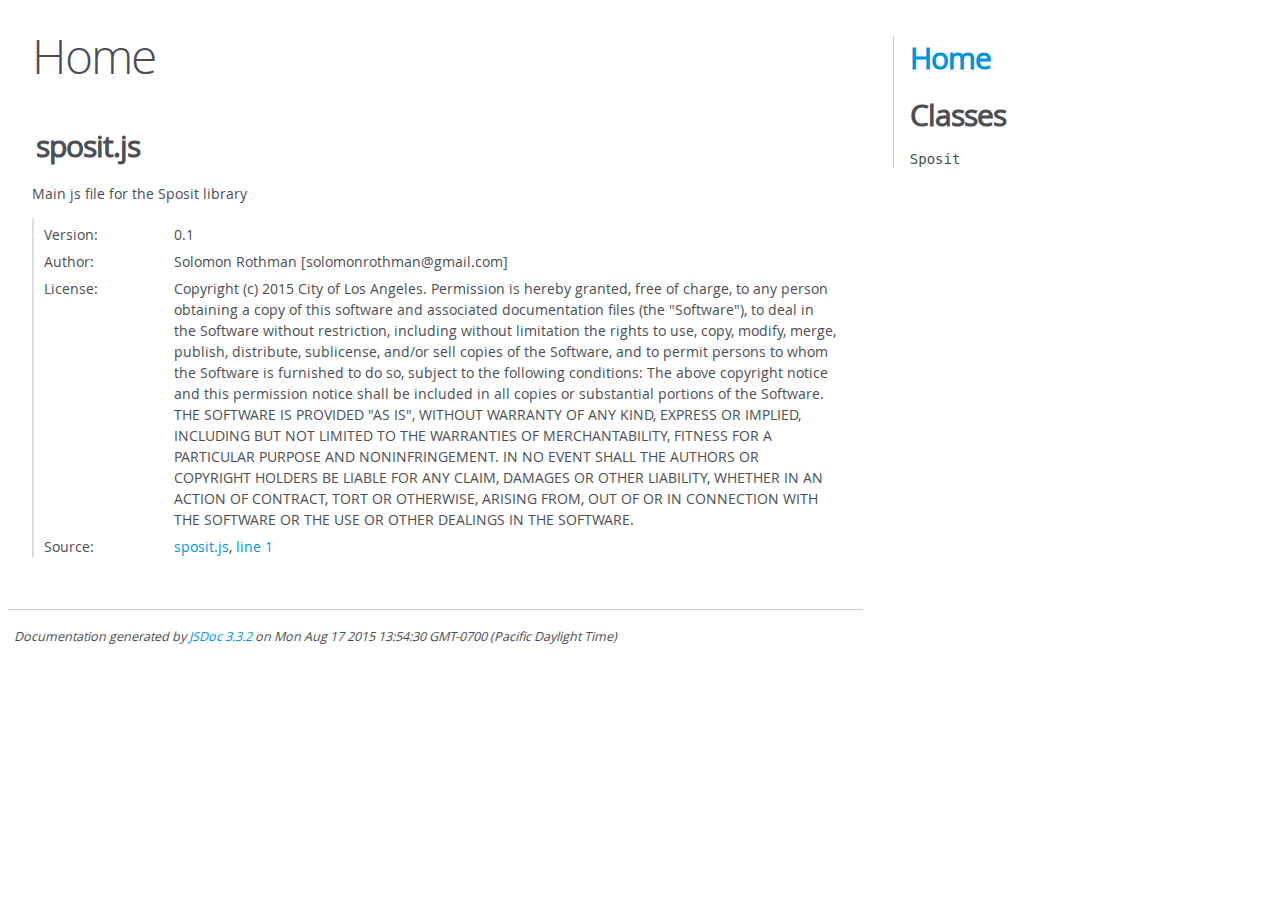
<file: documentation/index.html>
<!DOCTYPE html>
<html lang="en">
<head>
    <meta charset="utf-8">
    <title>JSDoc: Home</title>

    <script src="scripts/prettify/prettify.js"> </script>
    <script src="scripts/prettify/lang-css.js"> </script>
    <!--[if lt IE 9]>
      <script src="//html5shiv.googlecode.com/svn/trunk/html5.js"></script>
    <![endif]-->
    <link type="text/css" rel="stylesheet" href="styles/prettify-tomorrow.css">
    <link type="text/css" rel="stylesheet" href="styles/jsdoc-default.css">
</head>

<body>

<div id="main">

    <h1 class="page-title">Home</h1>

    



    


    <h3> </h3>










    












<section>

<header>
    
        <h2>
        sposit.js
        </h2>
        
    
</header>

<article>
    <div class="container-overview">
    
        
            <div class="description">Main js file for the Sposit library</div>
        

        


<dl class="details">

    
    <dt class="tag-version">Version:</dt>
    <dd class="tag-version"><ul class="dummy"><li>0.1</li></ul></dd>
    

    

    

    

    

    

    

    

    
    <dt class="tag-author">Author:</dt>
    <dd class="tag-author">
        <ul>
            <li>Solomon Rothman [solomonrothman@gmail.com]</li>
        </ul>
    </dd>
    

    

    
    <dt class="tag-license">License:</dt>
    <dd class="tag-license"><ul class="dummy"><li>Copyright (c) 2015 City of Los Angeles.Permission is hereby granted, free of charge, to any person obtaining a copyof this software and associated documentation files (the "Software"), to dealin the Software without restriction, including without limitation the rightsto use, copy, modify, merge, publish, distribute, sublicense, and/or sellcopies of the Software, and to permit persons to whom the Software isfurnished to do so, subject to the following conditions:The above copyright notice and this permission notice shall be included in allcopies or substantial portions of the Software.THE SOFTWARE IS PROVIDED "AS IS", WITHOUT WARRANTY OF ANY KIND, EXPRESS ORIMPLIED, INCLUDING BUT NOT LIMITED TO THE WARRANTIES OF MERCHANTABILITY,FITNESS FOR A PARTICULAR PURPOSE AND NONINFRINGEMENT. IN NO EVENT SHALL THEAUTHORS OR COPYRIGHT HOLDERS BE LIABLE FOR ANY CLAIM, DAMAGES OR OTHERLIABILITY, WHETHER IN AN ACTION OF CONTRACT, TORT OR OTHERWISE, ARISING FROM,OUT OF OR IN CONNECTION WITH THE SOFTWARE OR THE USE OR OTHER DEALINGS IN THESOFTWARE.</li></ul></dd>
    

    

    
    <dt class="tag-source">Source:</dt>
    <dd class="tag-source"><ul class="dummy"><li>
        <a href="sposit.js.html">sposit.js</a>, <a href="sposit.js.html#line1">line 1</a>
    </li></ul></dd>
    

    

    

    
</dl>


        
    
    </div>

    

    

    

     

    

    

    

    

    
</article>

</section>




</div>

<nav>
    <h2><a href="index.html">Home</a></h2><h3>Classes</h3><ul><li><a href="Sposit.html">Sposit</a></li></ul>
</nav>

<br class="clear">

<footer>
    Documentation generated by <a href="https://github.com/jsdoc3/jsdoc">JSDoc 3.3.2</a> on Mon Aug 17 2015 13:54:30 GMT-0700 (Pacific Daylight Time)
</footer>

<script> prettyPrint(); </script>
<script src="scripts/linenumber.js"> </script>
</body>
</html>
</file>
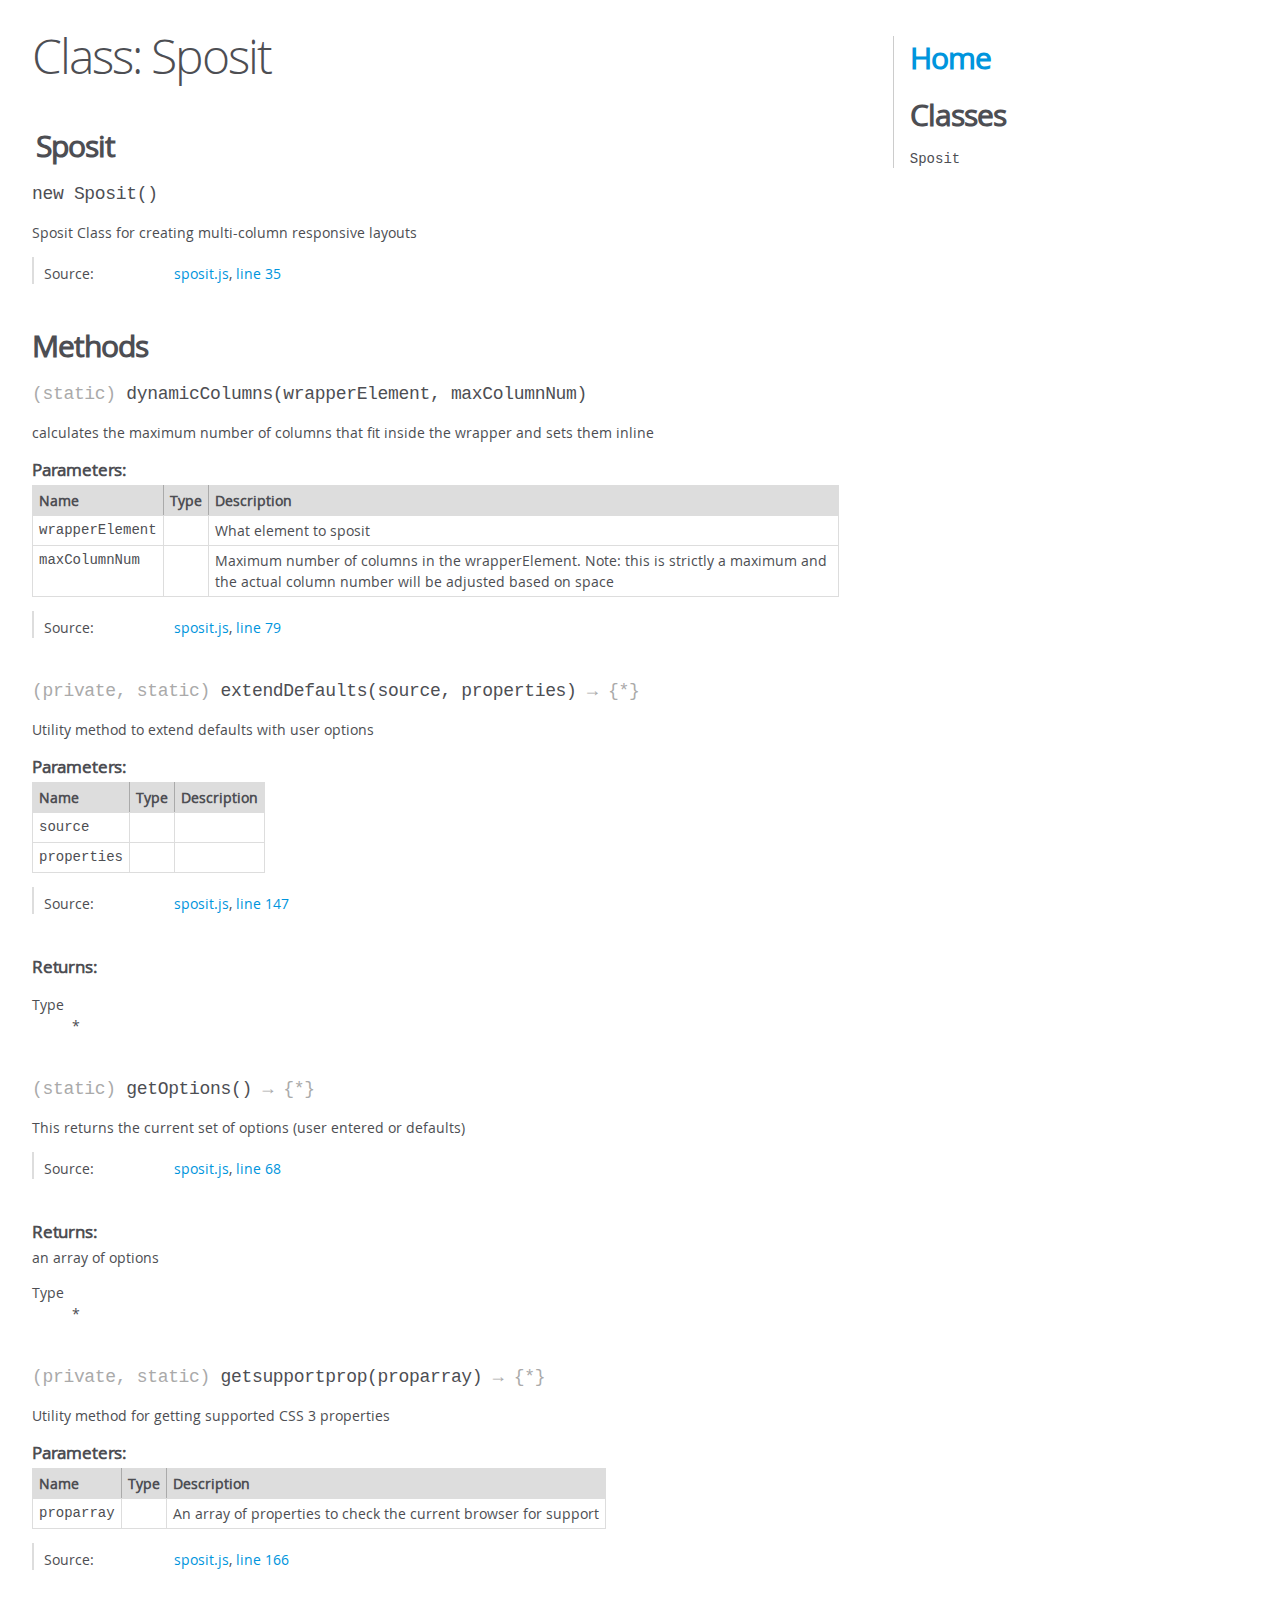
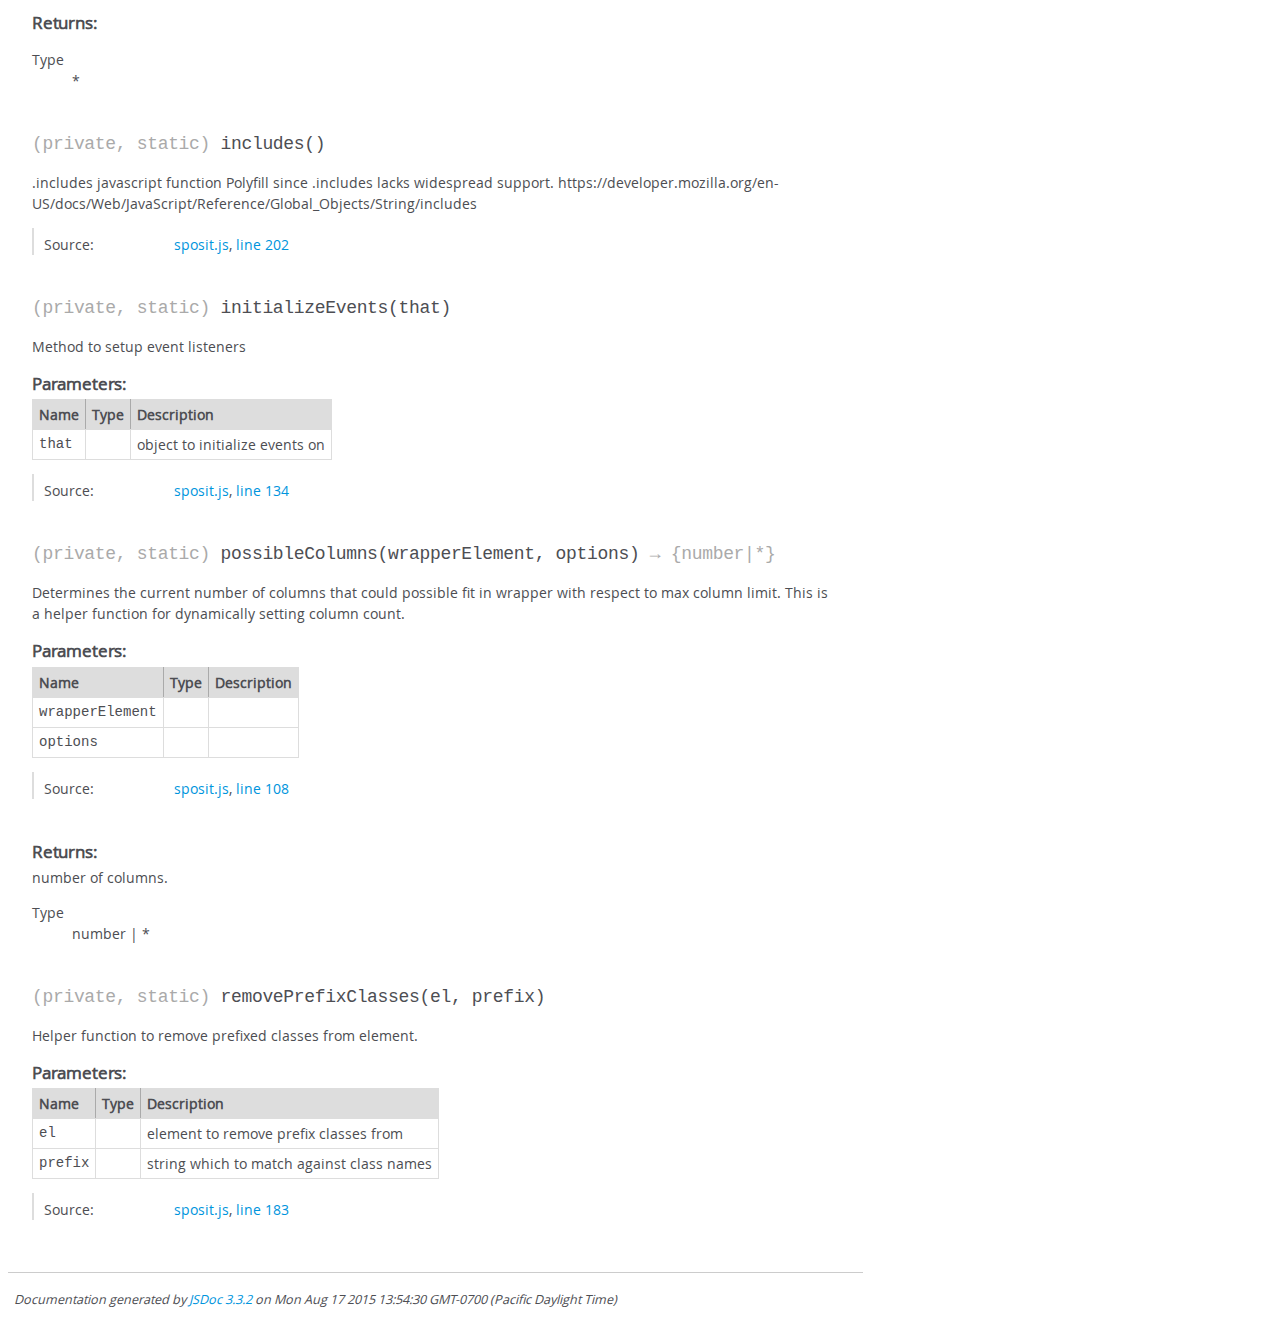
<file: documentation/Sposit.html>
<!DOCTYPE html>
<html lang="en">
<head>
    <meta charset="utf-8">
    <title>JSDoc: Class: Sposit</title>

    <script src="scripts/prettify/prettify.js"> </script>
    <script src="scripts/prettify/lang-css.js"> </script>
    <!--[if lt IE 9]>
      <script src="//html5shiv.googlecode.com/svn/trunk/html5.js"></script>
    <![endif]-->
    <link type="text/css" rel="stylesheet" href="styles/prettify-tomorrow.css">
    <link type="text/css" rel="stylesheet" href="styles/jsdoc-default.css">
</head>

<body>

<div id="main">

    <h1 class="page-title">Class: Sposit</h1>

    




<section>

<header>
    
        <h2>
        Sposit
        </h2>
        
    
</header>

<article>
    <div class="container-overview">
    
        

    

    <h4 class="name" id="Sposit"><span class="type-signature"></span>new Sposit<span class="signature">()</span><span class="type-signature"></span></h4>

    



<div class="description">
    Sposit Class for creating multi-column responsive layouts
</div>













<dl class="details">

    

    

    

    

    

    

    

    

    

    

    

    

    
    <dt class="tag-source">Source:</dt>
    <dd class="tag-source"><ul class="dummy"><li>
        <a href="sposit.js.html">sposit.js</a>, <a href="sposit.js.html#line35">line 35</a>
    </li></ul></dd>
    

    

    

    
</dl>
















    
    </div>

    

    

    

     

    

    

    
        <h3 class="subsection-title">Methods</h3>

        
            

    

    <h4 class="name" id=".dynamicColumns"><span class="type-signature">(static) </span>dynamicColumns<span class="signature">(wrapperElement, maxColumnNum)</span><span class="type-signature"></span></h4>

    



<div class="description">
    calculates the maximum number of columns that fit inside the wrapper and sets them inline
</div>









    <h5>Parameters:</h5>
    

<table class="params">
    <thead>
    <tr>
        
        <th>Name</th>
        

        <th>Type</th>

        

        

        <th class="last">Description</th>
    </tr>
    </thead>

    <tbody>
    

        <tr>
            
                <td class="name"><code>wrapperElement</code></td>
            

            <td class="type">
            
            </td>

            

            

            <td class="description last">What element to sposit</td>
        </tr>

    

        <tr>
            
                <td class="name"><code>maxColumnNum</code></td>
            

            <td class="type">
            
            </td>

            

            

            <td class="description last">Maximum number of columns in the wrapperElement. Note: this is strictly a maximum and the actual column number will be adjusted based on space</td>
        </tr>

    
    </tbody>
</table>






<dl class="details">

    

    

    

    

    

    

    

    

    

    

    

    

    
    <dt class="tag-source">Source:</dt>
    <dd class="tag-source"><ul class="dummy"><li>
        <a href="sposit.js.html">sposit.js</a>, <a href="sposit.js.html#line79">line 79</a>
    </li></ul></dd>
    

    

    

    
</dl>
















        
            

    

    <h4 class="name" id=".extendDefaults"><span class="type-signature">(private, static) </span>extendDefaults<span class="signature">(source, properties)</span><span class="type-signature"> &rarr; {*}</span></h4>

    



<div class="description">
    Utility method to extend defaults with user options
</div>









    <h5>Parameters:</h5>
    

<table class="params">
    <thead>
    <tr>
        
        <th>Name</th>
        

        <th>Type</th>

        

        

        <th class="last">Description</th>
    </tr>
    </thead>

    <tbody>
    

        <tr>
            
                <td class="name"><code>source</code></td>
            

            <td class="type">
            
            </td>

            

            

            <td class="description last"></td>
        </tr>

    

        <tr>
            
                <td class="name"><code>properties</code></td>
            

            <td class="type">
            
            </td>

            

            

            <td class="description last"></td>
        </tr>

    
    </tbody>
</table>






<dl class="details">

    

    

    

    

    

    

    

    

    

    

    

    

    
    <dt class="tag-source">Source:</dt>
    <dd class="tag-source"><ul class="dummy"><li>
        <a href="sposit.js.html">sposit.js</a>, <a href="sposit.js.html#line147">line 147</a>
    </li></ul></dd>
    

    

    

    
</dl>













<h5>Returns:</h5>

        


<dl>
    <dt>
        Type
    </dt>
    <dd>
        
<span class="param-type">*</span>


    </dd>
</dl>

    



        
            

    

    <h4 class="name" id=".getOptions"><span class="type-signature">(static) </span>getOptions<span class="signature">()</span><span class="type-signature"> &rarr; {*}</span></h4>

    



<div class="description">
    This returns the current set of options (user entered or defaults)
</div>













<dl class="details">

    

    

    

    

    

    

    

    

    

    

    

    

    
    <dt class="tag-source">Source:</dt>
    <dd class="tag-source"><ul class="dummy"><li>
        <a href="sposit.js.html">sposit.js</a>, <a href="sposit.js.html#line68">line 68</a>
    </li></ul></dd>
    

    

    

    
</dl>













<h5>Returns:</h5>

        
<div class="param-desc">
    an array of options
</div>



<dl>
    <dt>
        Type
    </dt>
    <dd>
        
<span class="param-type">*</span>


    </dd>
</dl>

    



        
            

    

    <h4 class="name" id=".getsupportprop"><span class="type-signature">(private, static) </span>getsupportprop<span class="signature">(proparray)</span><span class="type-signature"> &rarr; {*}</span></h4>

    



<div class="description">
    Utility method for getting supported CSS 3 properties
</div>









    <h5>Parameters:</h5>
    

<table class="params">
    <thead>
    <tr>
        
        <th>Name</th>
        

        <th>Type</th>

        

        

        <th class="last">Description</th>
    </tr>
    </thead>

    <tbody>
    

        <tr>
            
                <td class="name"><code>proparray</code></td>
            

            <td class="type">
            
            </td>

            

            

            <td class="description last">An array of properties to check the current browser for support</td>
        </tr>

    
    </tbody>
</table>






<dl class="details">

    

    

    

    

    

    

    

    

    

    

    

    

    
    <dt class="tag-source">Source:</dt>
    <dd class="tag-source"><ul class="dummy"><li>
        <a href="sposit.js.html">sposit.js</a>, <a href="sposit.js.html#line166">line 166</a>
    </li></ul></dd>
    

    

    

    
</dl>













<h5>Returns:</h5>

        


<dl>
    <dt>
        Type
    </dt>
    <dd>
        
<span class="param-type">*</span>


    </dd>
</dl>

    



        
            

    

    <h4 class="name" id=".includes"><span class="type-signature">(private, static) </span>includes<span class="signature">()</span><span class="type-signature"></span></h4>

    



<div class="description">
    .includes javascript function Polyfill since .includes lacks widespread support. https://developer.mozilla.org/en-US/docs/Web/JavaScript/Reference/Global_Objects/String/includes
</div>













<dl class="details">

    

    

    

    

    

    

    

    

    

    

    

    

    
    <dt class="tag-source">Source:</dt>
    <dd class="tag-source"><ul class="dummy"><li>
        <a href="sposit.js.html">sposit.js</a>, <a href="sposit.js.html#line202">line 202</a>
    </li></ul></dd>
    

    

    

    
</dl>
















        
            

    

    <h4 class="name" id=".initializeEvents"><span class="type-signature">(private, static) </span>initializeEvents<span class="signature">(that)</span><span class="type-signature"></span></h4>

    



<div class="description">
    Method to setup event listeners
</div>









    <h5>Parameters:</h5>
    

<table class="params">
    <thead>
    <tr>
        
        <th>Name</th>
        

        <th>Type</th>

        

        

        <th class="last">Description</th>
    </tr>
    </thead>

    <tbody>
    

        <tr>
            
                <td class="name"><code>that</code></td>
            

            <td class="type">
            
            </td>

            

            

            <td class="description last">object to initialize events on</td>
        </tr>

    
    </tbody>
</table>






<dl class="details">

    

    

    

    

    

    

    

    

    

    

    

    

    
    <dt class="tag-source">Source:</dt>
    <dd class="tag-source"><ul class="dummy"><li>
        <a href="sposit.js.html">sposit.js</a>, <a href="sposit.js.html#line134">line 134</a>
    </li></ul></dd>
    

    

    

    
</dl>
















        
            

    

    <h4 class="name" id=".possibleColumns"><span class="type-signature">(private, static) </span>possibleColumns<span class="signature">(wrapperElement, options)</span><span class="type-signature"> &rarr; {number|*}</span></h4>

    



<div class="description">
    Determines the current number of columns that could possible fit in wrapper with respect to max column limit. This is a helper function for dynamically setting column count.
</div>









    <h5>Parameters:</h5>
    

<table class="params">
    <thead>
    <tr>
        
        <th>Name</th>
        

        <th>Type</th>

        

        

        <th class="last">Description</th>
    </tr>
    </thead>

    <tbody>
    

        <tr>
            
                <td class="name"><code>wrapperElement</code></td>
            

            <td class="type">
            
            </td>

            

            

            <td class="description last"></td>
        </tr>

    

        <tr>
            
                <td class="name"><code>options</code></td>
            

            <td class="type">
            
            </td>

            

            

            <td class="description last"></td>
        </tr>

    
    </tbody>
</table>






<dl class="details">

    

    

    

    

    

    

    

    

    

    

    

    

    
    <dt class="tag-source">Source:</dt>
    <dd class="tag-source"><ul class="dummy"><li>
        <a href="sposit.js.html">sposit.js</a>, <a href="sposit.js.html#line108">line 108</a>
    </li></ul></dd>
    

    

    

    
</dl>













<h5>Returns:</h5>

        
<div class="param-desc">
    number of columns.
</div>



<dl>
    <dt>
        Type
    </dt>
    <dd>
        
<span class="param-type">number</span>
|

<span class="param-type">*</span>


    </dd>
</dl>

    



        
            

    

    <h4 class="name" id=".removePrefixClasses"><span class="type-signature">(private, static) </span>removePrefixClasses<span class="signature">(el, prefix)</span><span class="type-signature"></span></h4>

    



<div class="description">
    Helper function to remove prefixed classes from element.
</div>









    <h5>Parameters:</h5>
    

<table class="params">
    <thead>
    <tr>
        
        <th>Name</th>
        

        <th>Type</th>

        

        

        <th class="last">Description</th>
    </tr>
    </thead>

    <tbody>
    

        <tr>
            
                <td class="name"><code>el</code></td>
            

            <td class="type">
            
            </td>

            

            

            <td class="description last">element to remove prefix classes from</td>
        </tr>

    

        <tr>
            
                <td class="name"><code>prefix</code></td>
            

            <td class="type">
            
            </td>

            

            

            <td class="description last">string which to match against class names</td>
        </tr>

    
    </tbody>
</table>






<dl class="details">

    

    

    

    

    

    

    

    

    

    

    

    

    
    <dt class="tag-source">Source:</dt>
    <dd class="tag-source"><ul class="dummy"><li>
        <a href="sposit.js.html">sposit.js</a>, <a href="sposit.js.html#line183">line 183</a>
    </li></ul></dd>
    

    

    

    
</dl>
















        
    

    

    
</article>

</section>




</div>

<nav>
    <h2><a href="index.html">Home</a></h2><h3>Classes</h3><ul><li><a href="Sposit.html">Sposit</a></li></ul>
</nav>

<br class="clear">

<footer>
    Documentation generated by <a href="https://github.com/jsdoc3/jsdoc">JSDoc 3.3.2</a> on Mon Aug 17 2015 13:54:30 GMT-0700 (Pacific Daylight Time)
</footer>

<script> prettyPrint(); </script>
<script src="scripts/linenumber.js"> </script>
</body>
</html>
</file>
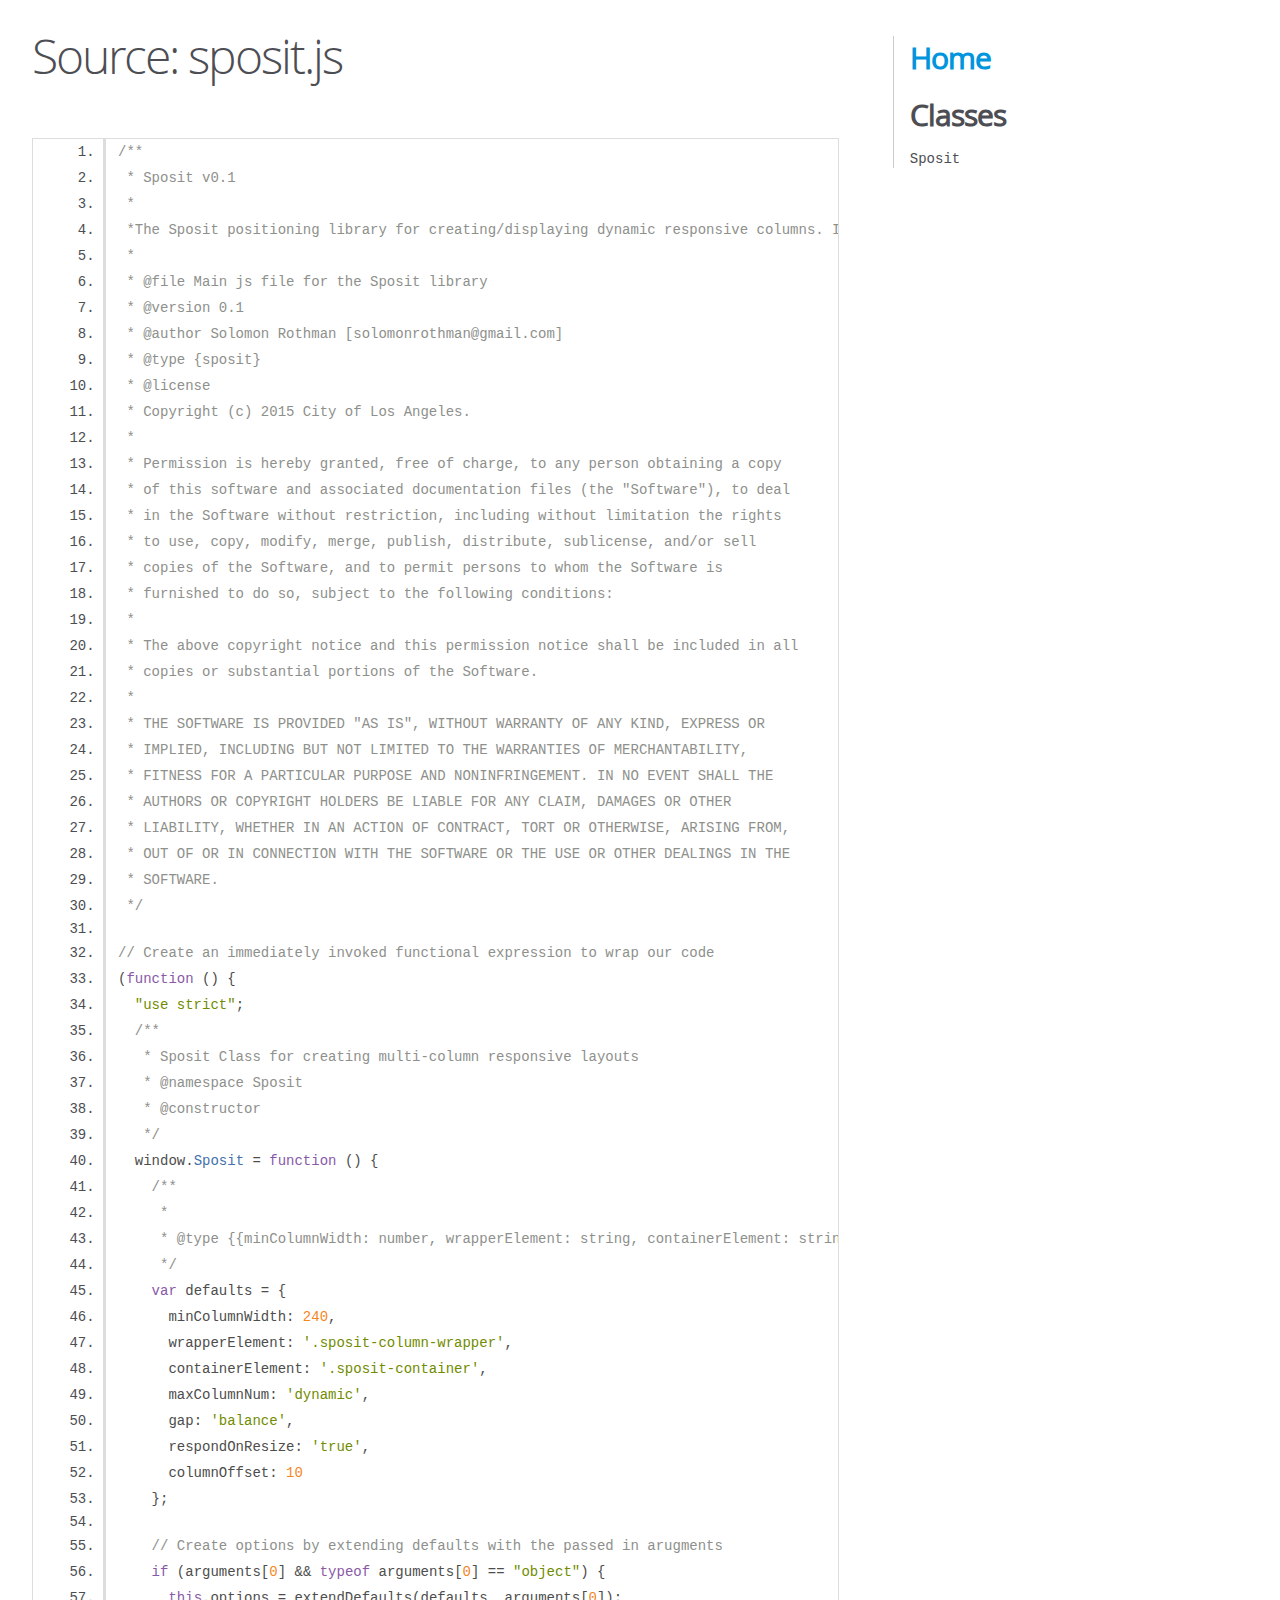
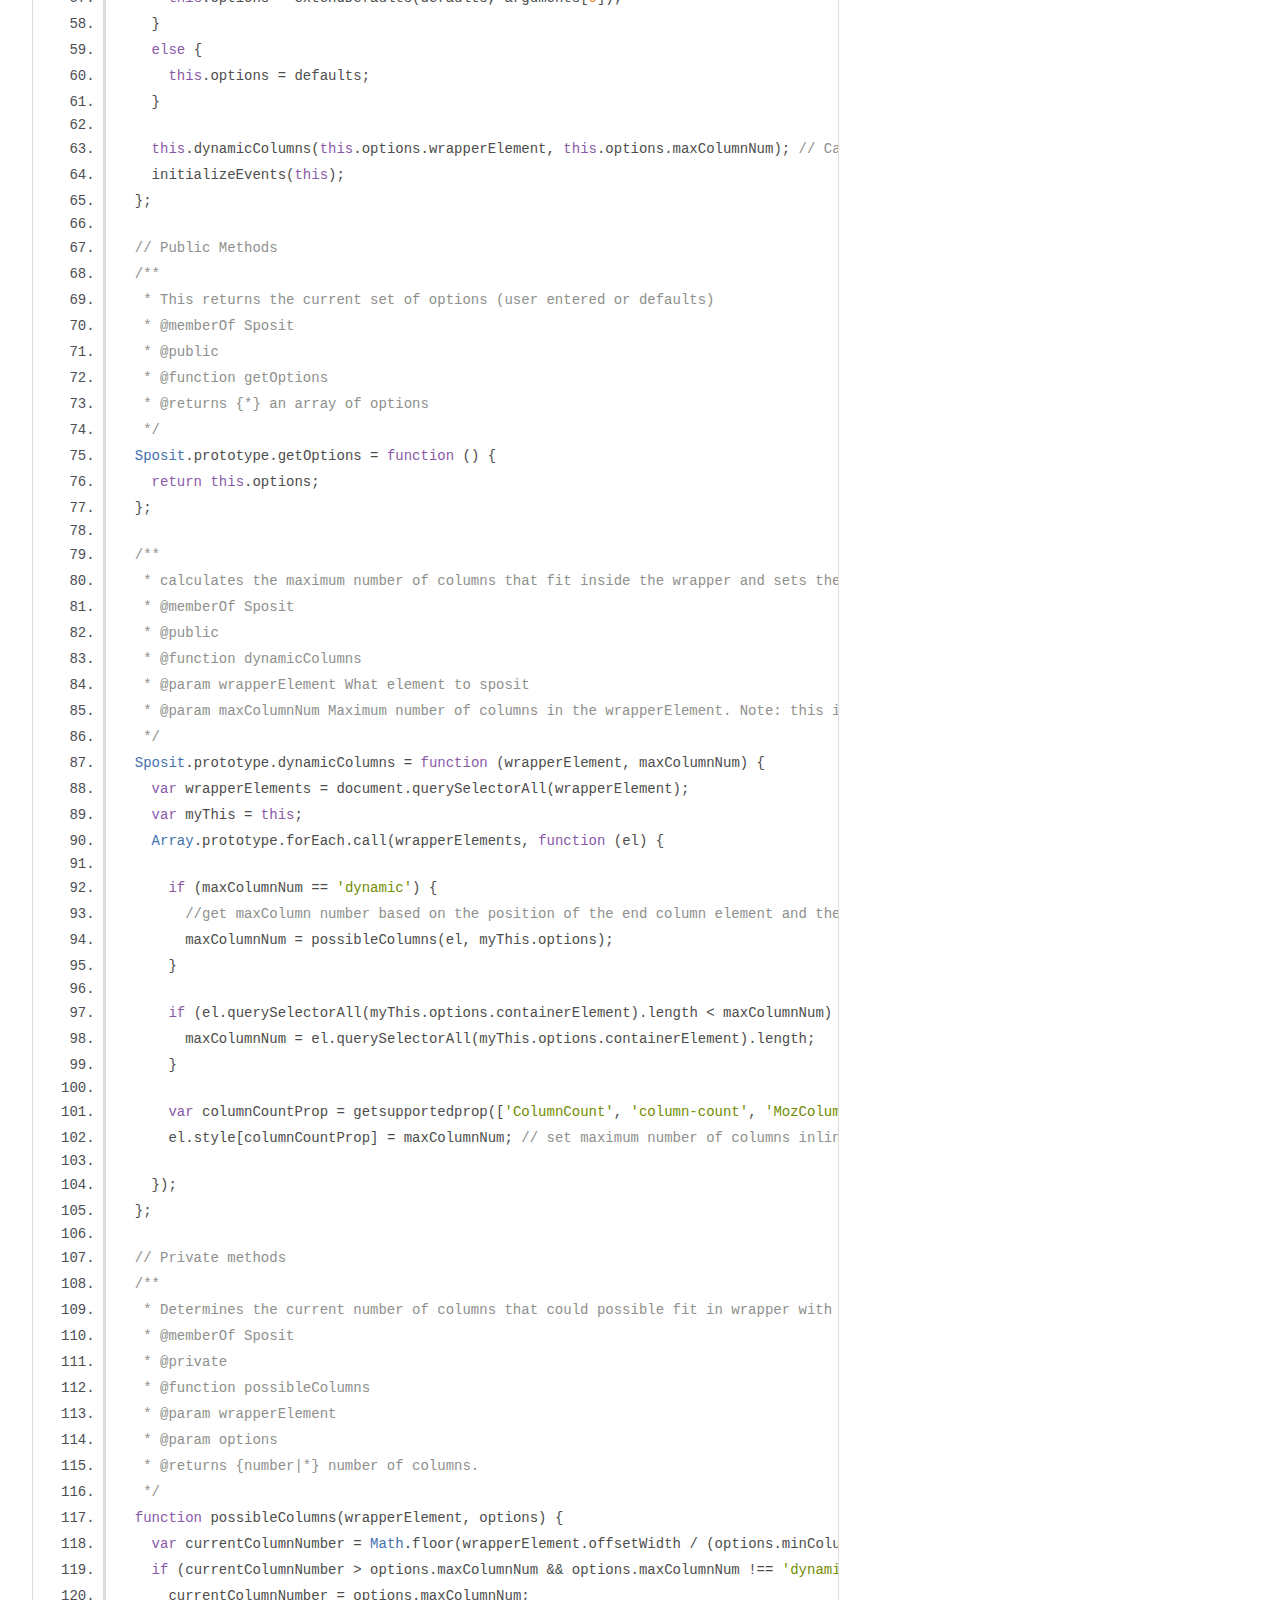
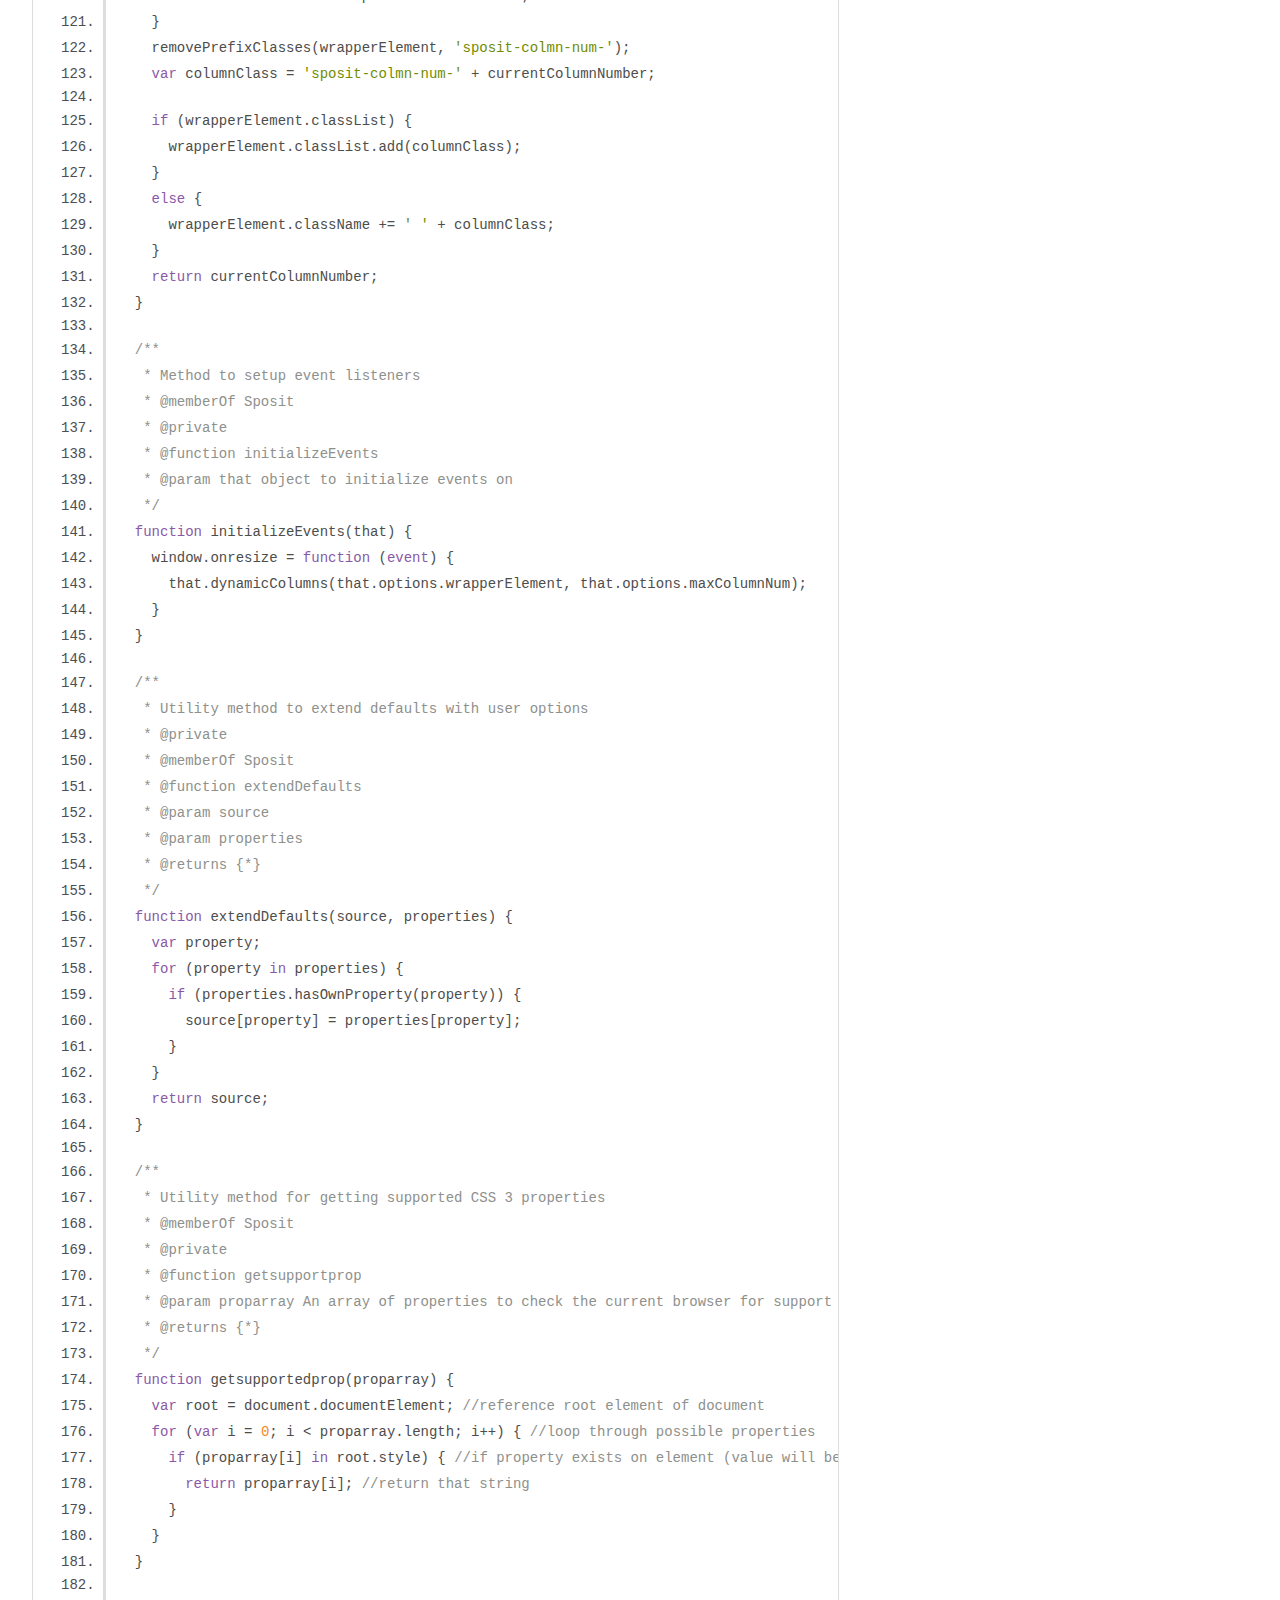
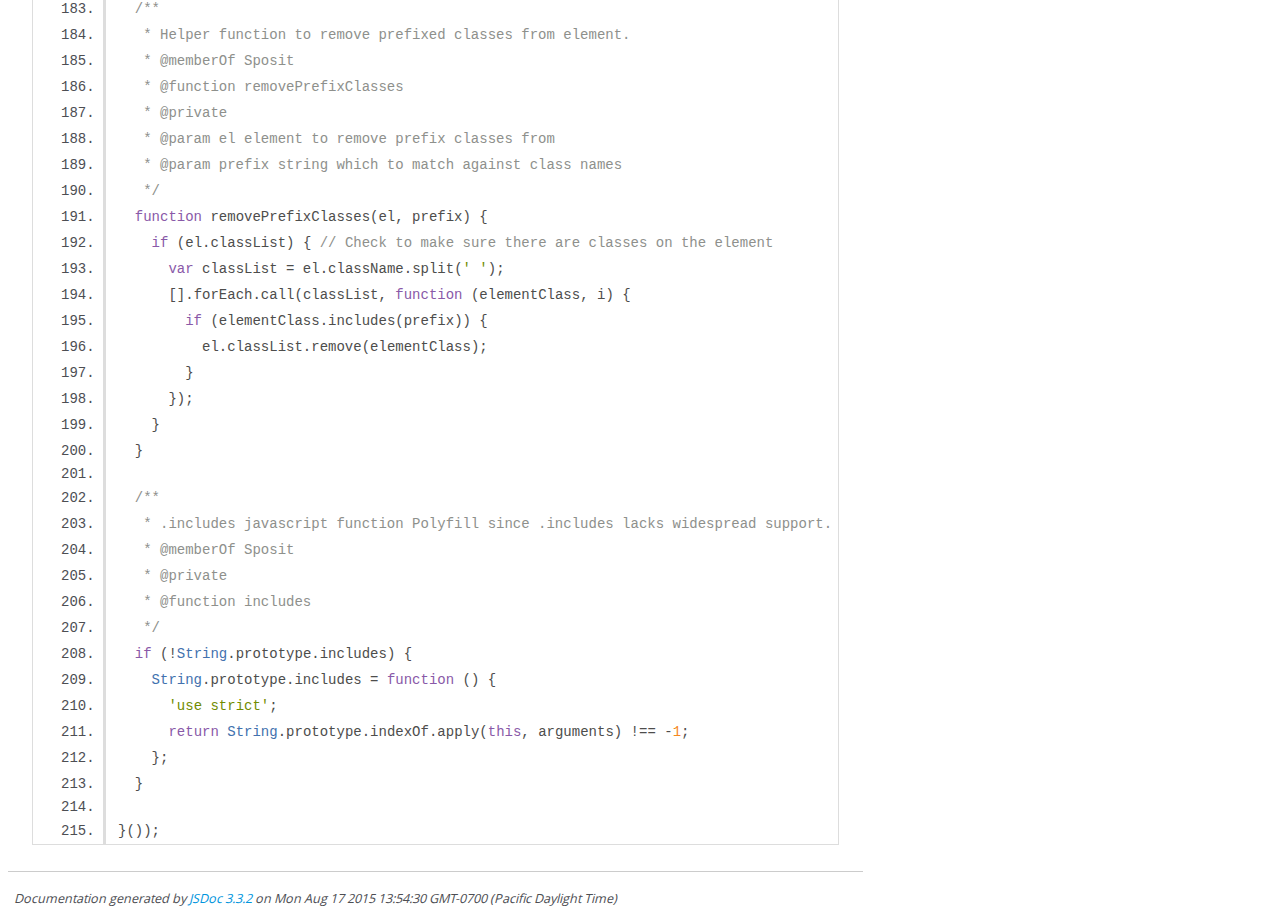
<file: documentation/sposit.js.html>
<!DOCTYPE html>
<html lang="en">
<head>
    <meta charset="utf-8">
    <title>JSDoc: Source: sposit.js</title>

    <script src="scripts/prettify/prettify.js"> </script>
    <script src="scripts/prettify/lang-css.js"> </script>
    <!--[if lt IE 9]>
      <script src="//html5shiv.googlecode.com/svn/trunk/html5.js"></script>
    <![endif]-->
    <link type="text/css" rel="stylesheet" href="styles/prettify-tomorrow.css">
    <link type="text/css" rel="stylesheet" href="styles/jsdoc-default.css">
</head>

<body>

<div id="main">

    <h1 class="page-title">Source: sposit.js</h1>

    



    
    <section>
        <article>
            <pre class="prettyprint source linenums"><code>/**
 * Sposit v0.1
 *
 *The Sposit positioning library for creating/displaying dynamic responsive columns. It's highly opinionated and built on jQuery and CSS 3
 *
 * @file Main js file for the Sposit library
 * @version 0.1
 * @author Solomon Rothman [solomonrothman@gmail.com]
 * @type {sposit}
 * @license
 * Copyright (c) 2015 City of Los Angeles.
 *
 * Permission is hereby granted, free of charge, to any person obtaining a copy
 * of this software and associated documentation files (the "Software"), to deal
 * in the Software without restriction, including without limitation the rights
 * to use, copy, modify, merge, publish, distribute, sublicense, and/or sell
 * copies of the Software, and to permit persons to whom the Software is
 * furnished to do so, subject to the following conditions:
 *
 * The above copyright notice and this permission notice shall be included in all
 * copies or substantial portions of the Software.
 *
 * THE SOFTWARE IS PROVIDED "AS IS", WITHOUT WARRANTY OF ANY KIND, EXPRESS OR
 * IMPLIED, INCLUDING BUT NOT LIMITED TO THE WARRANTIES OF MERCHANTABILITY,
 * FITNESS FOR A PARTICULAR PURPOSE AND NONINFRINGEMENT. IN NO EVENT SHALL THE
 * AUTHORS OR COPYRIGHT HOLDERS BE LIABLE FOR ANY CLAIM, DAMAGES OR OTHER
 * LIABILITY, WHETHER IN AN ACTION OF CONTRACT, TORT OR OTHERWISE, ARISING FROM,
 * OUT OF OR IN CONNECTION WITH THE SOFTWARE OR THE USE OR OTHER DEALINGS IN THE
 * SOFTWARE.
 */

// Create an immediately invoked functional expression to wrap our code
(function () {
  "use strict";
  /**
   * Sposit Class for creating multi-column responsive layouts
   * @namespace Sposit
   * @constructor
   */
  window.Sposit = function () {
    /**
     *
     * @type {{minColumnWidth: number, wrapperElement: string, containerElement: string, maxColumnNum: string, gap: string, respondOnResize: string, columnOffset: number}}
     */
    var defaults = {
      minColumnWidth: 240,
      wrapperElement: '.sposit-column-wrapper',
      containerElement: '.sposit-container',
      maxColumnNum: 'dynamic',
      gap: 'balance',
      respondOnResize: 'true',
      columnOffset: 10
    };

    // Create options by extending defaults with the passed in arugments
    if (arguments[0] &amp;&amp; typeof arguments[0] == "object") {
      this.options = extendDefaults(defaults, arguments[0]);
    }
    else {
      this.options = defaults;
    }

    this.dynamicColumns(this.options.wrapperElement, this.options.maxColumnNum); // Call calculate dynamic columns with wrapper element and minColumnWidth
    initializeEvents(this);
  };

  // Public Methods
  /**
   * This returns the current set of options (user entered or defaults)
   * @memberOf Sposit
   * @public
   * @function getOptions
   * @returns {*} an array of options
   */
  Sposit.prototype.getOptions = function () {
    return this.options;
  };

  /**
   * calculates the maximum number of columns that fit inside the wrapper and sets them inline
   * @memberOf Sposit
   * @public
   * @function dynamicColumns
   * @param wrapperElement What element to sposit
   * @param maxColumnNum Maximum number of columns in the wrapperElement. Note: this is strictly a maximum and the actual column number will be adjusted based on space
   */
  Sposit.prototype.dynamicColumns = function (wrapperElement, maxColumnNum) {
    var wrapperElements = document.querySelectorAll(wrapperElement);
    var myThis = this;
    Array.prototype.forEach.call(wrapperElements, function (el) {

      if (maxColumnNum == 'dynamic') {
        //get maxColumn number based on the position of the end column element and the minimum column width
        maxColumnNum = possibleColumns(el, myThis.options);
      }

      if (el.querySelectorAll(myThis.options.containerElement).length &lt; maxColumnNum) {
        maxColumnNum = el.querySelectorAll(myThis.options.containerElement).length;
      }

      var columnCountProp = getsupportedprop(['ColumnCount', 'column-count', 'MozColumnCount', 'WebkitColumnCount']);
      el.style[columnCountProp] = maxColumnNum; // set maximum number of columns inline

    });
  };

  // Private methods
  /**
   * Determines the current number of columns that could possible fit in wrapper with respect to max column limit. This is a helper function for dynamically setting column count.
   * @memberOf Sposit
   * @private
   * @function possibleColumns
   * @param wrapperElement
   * @param options
   * @returns {number|*} number of columns.
   */
  function possibleColumns(wrapperElement, options) {
    var currentColumnNumber = Math.floor(wrapperElement.offsetWidth / (options.minColumnWidth + options.columnOffset));
    if (currentColumnNumber > options.maxColumnNum &amp;&amp; options.maxColumnNum !== 'dynamic') {
      currentColumnNumber = options.maxColumnNum;
    }
    removePrefixClasses(wrapperElement, 'sposit-colmn-num-');
    var columnClass = 'sposit-colmn-num-' + currentColumnNumber;

    if (wrapperElement.classList) {
      wrapperElement.classList.add(columnClass);
    }
    else {
      wrapperElement.className += ' ' + columnClass;
    }
    return currentColumnNumber;
  }

  /**
   * Method to setup event listeners
   * @memberOf Sposit
   * @private
   * @function initializeEvents
   * @param that object to initialize events on
   */
  function initializeEvents(that) {
    window.onresize = function (event) {
      that.dynamicColumns(that.options.wrapperElement, that.options.maxColumnNum);
    }
  }

  /**
   * Utility method to extend defaults with user options
   * @private
   * @memberOf Sposit
   * @function extendDefaults
   * @param source
   * @param properties
   * @returns {*}
   */
  function extendDefaults(source, properties) {
    var property;
    for (property in properties) {
      if (properties.hasOwnProperty(property)) {
        source[property] = properties[property];
      }
    }
    return source;
  }

  /**
   * Utility method for getting supported CSS 3 properties
   * @memberOf Sposit
   * @private
   * @function getsupportprop
   * @param proparray An array of properties to check the current browser for support
   * @returns {*}
   */
  function getsupportedprop(proparray) {
    var root = document.documentElement; //reference root element of document
    for (var i = 0; i &lt; proparray.length; i++) { //loop through possible properties
      if (proparray[i] in root.style) { //if property exists on element (value will be string, empty string if not set)
        return proparray[i]; //return that string
      }
    }
  }

  /**
   * Helper function to remove prefixed classes from element.
   * @memberOf Sposit
   * @function removePrefixClasses
   * @private
   * @param el element to remove prefix classes from
   * @param prefix string which to match against class names
   */
  function removePrefixClasses(el, prefix) {
    if (el.classList) { // Check to make sure there are classes on the element
      var classList = el.className.split(' ');
      [].forEach.call(classList, function (elementClass, i) {
        if (elementClass.includes(prefix)) {
          el.classList.remove(elementClass);
        }
      });
    }
  }

  /**
   * .includes javascript function Polyfill since .includes lacks widespread support. https://developer.mozilla.org/en-US/docs/Web/JavaScript/Reference/Global_Objects/String/includes
   * @memberOf Sposit
   * @private
   * @function includes
   */
  if (!String.prototype.includes) {
    String.prototype.includes = function () {
      'use strict';
      return String.prototype.indexOf.apply(this, arguments) !== -1;
    };
  }

}());
</code></pre>
        </article>
    </section>




</div>

<nav>
    <h2><a href="index.html">Home</a></h2><h3>Classes</h3><ul><li><a href="Sposit.html">Sposit</a></li></ul>
</nav>

<br class="clear">

<footer>
    Documentation generated by <a href="https://github.com/jsdoc3/jsdoc">JSDoc 3.3.2</a> on Mon Aug 17 2015 13:54:30 GMT-0700 (Pacific Daylight Time)
</footer>

<script> prettyPrint(); </script>
<script src="scripts/linenumber.js"> </script>
</body>
</html>
</file>
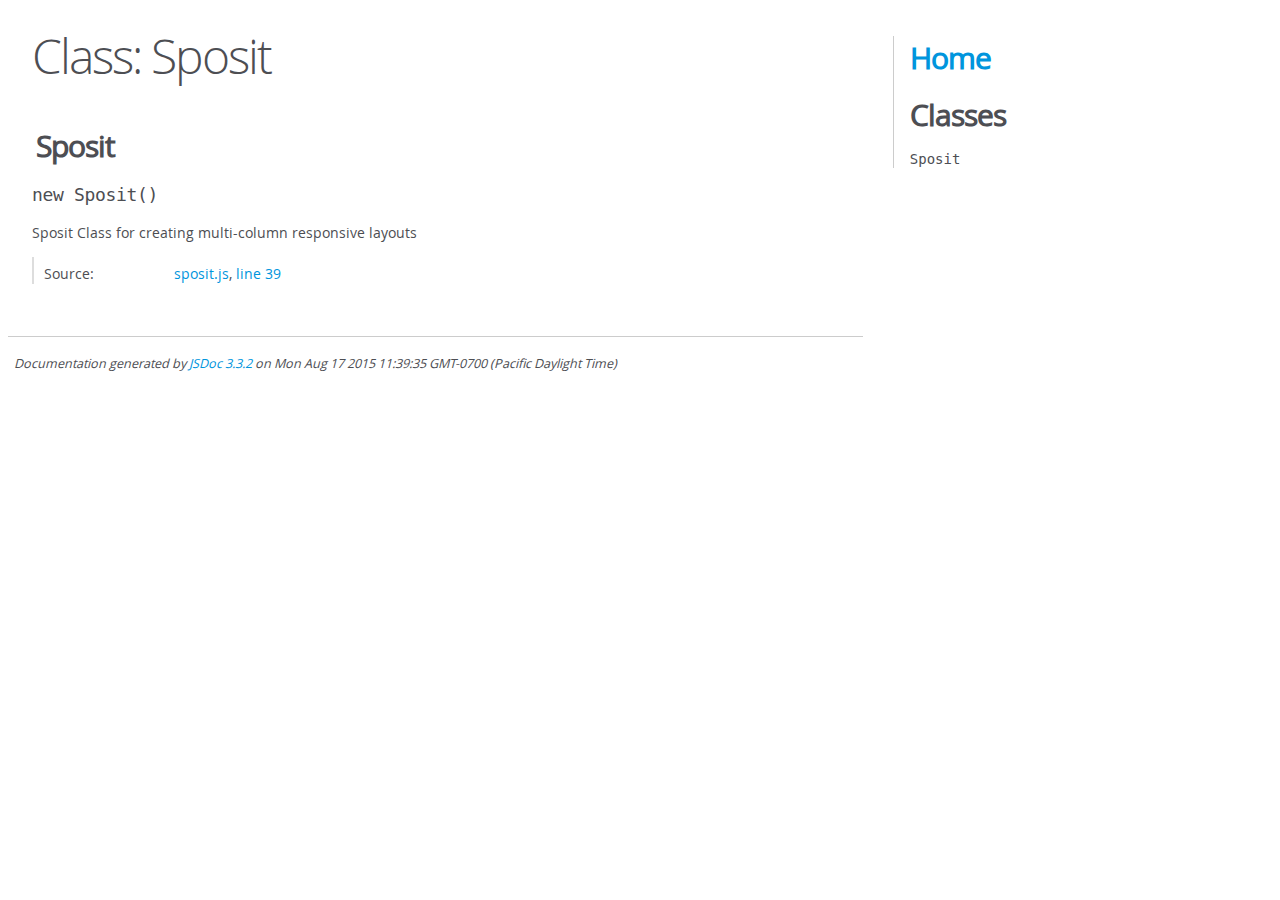
<file: documentation/window.Sposit.html>
<!DOCTYPE html>
<html lang="en">
<head>
    <meta charset="utf-8">
    <title>JSDoc: Class: Sposit</title>

    <script src="scripts/prettify/prettify.js"> </script>
    <script src="scripts/prettify/lang-css.js"> </script>
    <!--[if lt IE 9]>
      <script src="//html5shiv.googlecode.com/svn/trunk/html5.js"></script>
    <![endif]-->
    <link type="text/css" rel="stylesheet" href="styles/prettify-tomorrow.css">
    <link type="text/css" rel="stylesheet" href="styles/jsdoc-default.css">
</head>

<body>

<div id="main">

    <h1 class="page-title">Class: Sposit</h1>

    




<section>

<header>
    
        <h2>
        Sposit
        </h2>
        
    
</header>

<article>
    <div class="container-overview">
    
        

    

    <h4 class="name" id="Sposit"><span class="type-signature"></span>new Sposit<span class="signature">()</span><span class="type-signature"></span></h4>

    



<div class="description">
    Sposit Class for creating multi-column responsive layouts
</div>













<dl class="details">

    

    

    

    

    

    

    

    

    

    

    

    

    
    <dt class="tag-source">Source:</dt>
    <dd class="tag-source"><ul class="dummy"><li>
        <a href="sposit.js.html">sposit.js</a>, <a href="sposit.js.html#line39">line 39</a>
    </li></ul></dd>
    

    

    

    
</dl>
















    
    </div>

    

    

    

     

    

    

    

    

    
</article>

</section>




</div>

<nav>
    <h2><a href="index.html">Home</a></h2><h3>Classes</h3><ul><li><a href="window.Sposit.html">Sposit</a></li></ul>
</nav>

<br class="clear">

<footer>
    Documentation generated by <a href="https://github.com/jsdoc3/jsdoc">JSDoc 3.3.2</a> on Mon Aug 17 2015 11:39:35 GMT-0700 (Pacific Daylight Time)
</footer>

<script> prettyPrint(); </script>
<script src="scripts/linenumber.js"> </script>
</body>
</html>
</file>
<file: documentation/styles/prettify-tomorrow.css>
/* Tomorrow Theme */
/* Original theme - https://github.com/chriskempson/tomorrow-theme */
/* Pretty printing styles. Used with prettify.js. */
/* SPAN elements with the classes below are added by prettyprint. */
/* plain text */
.pln {
  color: #4d4d4c; }

@media screen {
  /* string content */
  .str {
    color: #718c00; }

  /* a keyword */
  .kwd {
    color: #8959a8; }

  /* a comment */
  .com {
    color: #8e908c; }

  /* a type name */
  .typ {
    color: #4271ae; }

  /* a literal value */
  .lit {
    color: #f5871f; }

  /* punctuation */
  .pun {
    color: #4d4d4c; }

  /* lisp open bracket */
  .opn {
    color: #4d4d4c; }

  /* lisp close bracket */
  .clo {
    color: #4d4d4c; }

  /* a markup tag name */
  .tag {
    color: #c82829; }

  /* a markup attribute name */
  .atn {
    color: #f5871f; }

  /* a markup attribute value */
  .atv {
    color: #3e999f; }

  /* a declaration */
  .dec {
    color: #f5871f; }

  /* a variable name */
  .var {
    color: #c82829; }

  /* a function name */
  .fun {
    color: #4271ae; } }
/* Use higher contrast and text-weight for printable form. */
@media print, projection {
  .str {
    color: #060; }

  .kwd {
    color: #006;
    font-weight: bold; }

  .com {
    color: #600;
    font-style: italic; }

  .typ {
    color: #404;
    font-weight: bold; }

  .lit {
    color: #044; }

  .pun, .opn, .clo {
    color: #440; }

  .tag {
    color: #006;
    font-weight: bold; }

  .atn {
    color: #404; }

  .atv {
    color: #060; } }
/* Style */
/*
pre.prettyprint {
  background: white;
  font-family: Consolas, Monaco, 'Andale Mono', monospace;
  font-size: 12px;
  line-height: 1.5;
  border: 1px solid #ccc;
  padding: 10px; }
*/

/* Specify class=linenums on a pre to get line numbering */
ol.linenums {
  margin-top: 0;
  margin-bottom: 0; }

/* IE indents via margin-left */
li.L0,
li.L1,
li.L2,
li.L3,
li.L4,
li.L5,
li.L6,
li.L7,
li.L8,
li.L9 {
  /* */ }

/* Alternate shading for lines */
li.L1,
li.L3,
li.L5,
li.L7,
li.L9 {
  /* */ }
</file>
<file: documentation/styles/jsdoc-default.css>
@font-face {
    font-family: 'Open Sans';
    font-weight: normal;
    font-style: normal;
    src: url('../fonts/OpenSans-Regular-webfont.eot');
    src:
        local('Open Sans'),
        local('OpenSans'),
        url('../fonts/OpenSans-Regular-webfont.eot?#iefix') format('embedded-opentype'),
        url('../fonts/OpenSans-Regular-webfont.woff') format('woff'),
        url('../fonts/OpenSans-Regular-webfont.svg#open_sansregular') format('svg');
}

@font-face {
    font-family: 'Open Sans Light';
    font-weight: normal;
    font-style: normal;
    src: url('../fonts/OpenSans-Light-webfont.eot');
    src:
        local('Open Sans Light'),
        local('OpenSans Light'),
        url('../fonts/OpenSans-Light-webfont.eot?#iefix') format('embedded-opentype'),
        url('../fonts/OpenSans-Light-webfont.woff') format('woff'),
        url('../fonts/OpenSans-Light-webfont.svg#open_sanslight') format('svg');
}

html
{
    overflow: auto;
    background-color: #fff;
    font-size: 14px;
}

body
{
    font-family: 'Open Sans', sans-serif;
    line-height: 1.5;
    color: #4d4e53;
    background-color: white;
}

a, a:visited, a:active {
    color: #0095dd;
    text-decoration: none;
}

a:hover {
    text-decoration: underline;
}

header
{
    display: block;
    padding: 0px 4px;
}

tt, code, kbd, samp {
    font-family: Consolas, Monaco, 'Andale Mono', monospace;
}

.class-description {
    font-size: 130%;
    line-height: 140%;
    margin-bottom: 1em;
    margin-top: 1em;
}

.class-description:empty {
    margin: 0;
}

#main {
    float: left;
    width: 70%;
}

article dl {
    margin-bottom: 40px;
}

section
{
    display: block;
    background-color: #fff;
    padding: 12px 24px;
    border-bottom: 1px solid #ccc;
    margin-right: 30px;
}

.variation {
    display: none;
}

.signature-attributes {
    font-size: 60%;
    color: #aaa;
    font-style: italic;
    font-weight: lighter;
}

nav
{
    display: block;
    float: right;
    margin-top: 28px;
    width: 30%;
    box-sizing: border-box;
    border-left: 1px solid #ccc;
    padding-left: 16px;
}

nav ul {
    font-family: 'Lucida Grande', 'Lucida Sans Unicode', arial, sans-serif;
    font-size: 100%;
    line-height: 17px;
    padding: 0;
    margin: 0;
    list-style-type: none;
}

nav ul a, nav ul a:visited, nav ul a:active {
    font-family: Consolas, Monaco, 'Andale Mono', monospace;
    line-height: 18px;
    color: #4D4E53;
}

nav h3 {
    margin-top: 12px;
}

nav li {
    margin-top: 6px;
}

footer {
    display: block;
    padding: 6px;
    margin-top: 12px;
    font-style: italic;
    font-size: 90%;
}

h1, h2, h3, h4 {
    font-weight: 200;
    margin: 0;
}

h1
{
    font-family: 'Open Sans Light', sans-serif;
    font-size: 48px;
    letter-spacing: -2px;
    margin: 12px 24px 20px;
}

h2, h3
{
    font-size: 30px;
    font-weight: 700;
    letter-spacing: -1px;
    margin-bottom: 12px;
}

h4
{
    font-size: 18px;
    letter-spacing: -0.33px;
    margin-bottom: 12px;
    color: #4d4e53;
}

h5, .container-overview .subsection-title
{
    font-size: 120%;
    font-weight: bold;
    letter-spacing: -0.01em;
    margin: 8px 0 3px 0;
}

h6
{
    font-size: 100%;
    letter-spacing: -0.01em;
    margin: 6px 0 3px 0;
    font-style: italic;
}

.ancestors { color: #999; }
.ancestors a
{
    color: #999 !important;
    text-decoration: none;
}

.clear
{
    clear: both;
}

.important
{
    font-weight: bold;
    color: #950B02;
}

.yes-def {
    text-indent: -1000px;
}

.type-signature {
    color: #aaa;
}

.name, .signature {
    font-family: Consolas, Monaco, 'Andale Mono', monospace;
}

.details { margin-top: 14px; border-left: 2px solid #DDD; }
.details dt { width: 120px; float: left; padding-left: 10px;  padding-top: 6px; }
.details dd { margin-left: 70px; }
.details ul { margin: 0; }
.details ul { list-style-type: none; }
.details li { margin-left: 30px; padding-top: 6px; }
.details pre.prettyprint { margin: 0 }
.details .object-value { padding-top: 0; }

.description {
    margin-bottom: 1em;
    margin-top: 1em;
}

.code-caption
{
    font-style: italic;
    font-size: 107%;
    margin: 0;
}

.prettyprint
{
    border: 1px solid #ddd;
    width: 80%;
    overflow: auto;
}

.prettyprint.source {
    width: inherit;
}

.prettyprint code
{
    font-size: 100%;
    line-height: 18px;
    display: block;
    padding: 4px 12px;
    margin: 0;
    background-color: #fff;
    color: #4D4E53;
}

.prettyprint code span.line
{
  display: inline-block;
}

.prettyprint.linenums
{
  padding-left: 70px;
  -webkit-user-select: none;
  -moz-user-select: none;
  -ms-user-select: none;
  user-select: none;
}

.prettyprint.linenums ol
{
  padding-left: 0;
}

.prettyprint.linenums li
{
  border-left: 3px #ddd solid;
}

.prettyprint.linenums li.selected,
.prettyprint.linenums li.selected *
{
  background-color: lightyellow;
}

.prettyprint.linenums li *
{
  -webkit-user-select: text;
  -moz-user-select: text;
  -ms-user-select: text;
  user-select: text;
}

.params, .props
{
    border-spacing: 0;
    border: 0;
    border-collapse: collapse;
}

.params .name, .props .name, .name code {
    color: #4D4E53;
    font-family: Consolas, Monaco, 'Andale Mono', monospace;
    font-size: 100%;
}

.params td, .params th, .props td, .props th
{
    border: 1px solid #ddd;
    margin: 0px;
    text-align: left;
    vertical-align: top;
    padding: 4px 6px;
    display: table-cell;
}

.params thead tr, .props thead tr
{
    background-color: #ddd;
    font-weight: bold;
}

.params .params thead tr, .props .props thead tr
{
    background-color: #fff;
    font-weight: bold;
}

.params th, .props th { border-right: 1px solid #aaa; }
.params thead .last, .props thead .last { border-right: 1px solid #ddd; }

.params td.description > p:first-child,
.props td.description > p:first-child
{
    margin-top: 0;
    padding-top: 0;
}

.params td.description > p:last-child,
.props td.description > p:last-child
{
    margin-bottom: 0;
    padding-bottom: 0;
}

.disabled {
    color: #454545;
}
</file>
